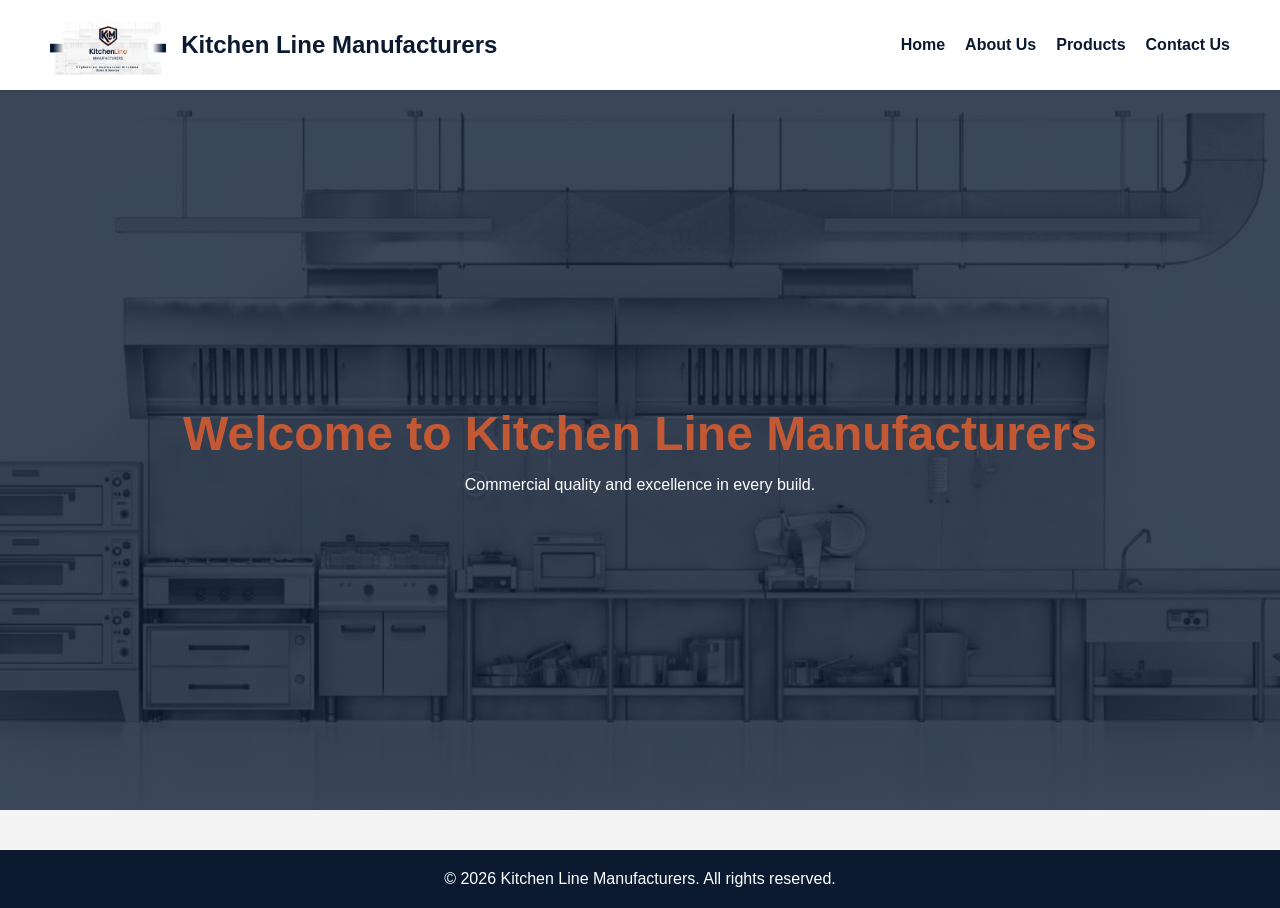
<file: index.html>
<!DOCTYPE html>
<html lang="en">
<head>
    <meta charset="UTF-8">
    <meta name="viewport" content="width=device-width, initial-scale=1.0">
    <title>Kitchen Line Manufacturers | Home</title>
    <!-- Links to your specific CSS folder -->
    <link rel="stylesheet" href="assets/css/style.css">
</head>
<body>

    <!-- NAVIGATION BAR -->
    <header>
        <div class="logo-container">
            <!-- Put your exact logo file name here (e.g., logo.png or logo.jpg) -->
            <img src="assets/images/logo.png" alt="Kitchen Line Logo" class="logo">
            <h2>Kitchen Line Manufacturers</h2>
        </div>
        <nav>
            <ul>
                <li><a href="index.html">Home</a></li>
                <li><a href="about.html">About Us</a></li>
                <!-- Assuming services.html will hold your 75 products -->
                <li><a href="services.html">Products</a></li> 
                <li><a href="contact.html">Contact Us</a></li>
            </ul>
        </nav>
    </header>

    <!-- HERO SECTION (Home Page Main View) -->
    <main>
        <!-- We will apply your background image to this section via style.css -->
        <section class="hero-section">
            <div class="hero-content">
                <h1>Welcome to Kitchen Line Manufacturers</h1>
                <p>Commercial quality and excellence in every build.</p>
            </div>
        </section>
    </main>

    <!-- FOOTER -->
    <footer>
        <p>&copy; 2026 Kitchen Line Manufacturers. All rights reserved.</p>
    </footer>

    <!-- Links to your specific JS folder -->
    <script src="assets/js/script.js"></script>
</body>
</html>
</file>
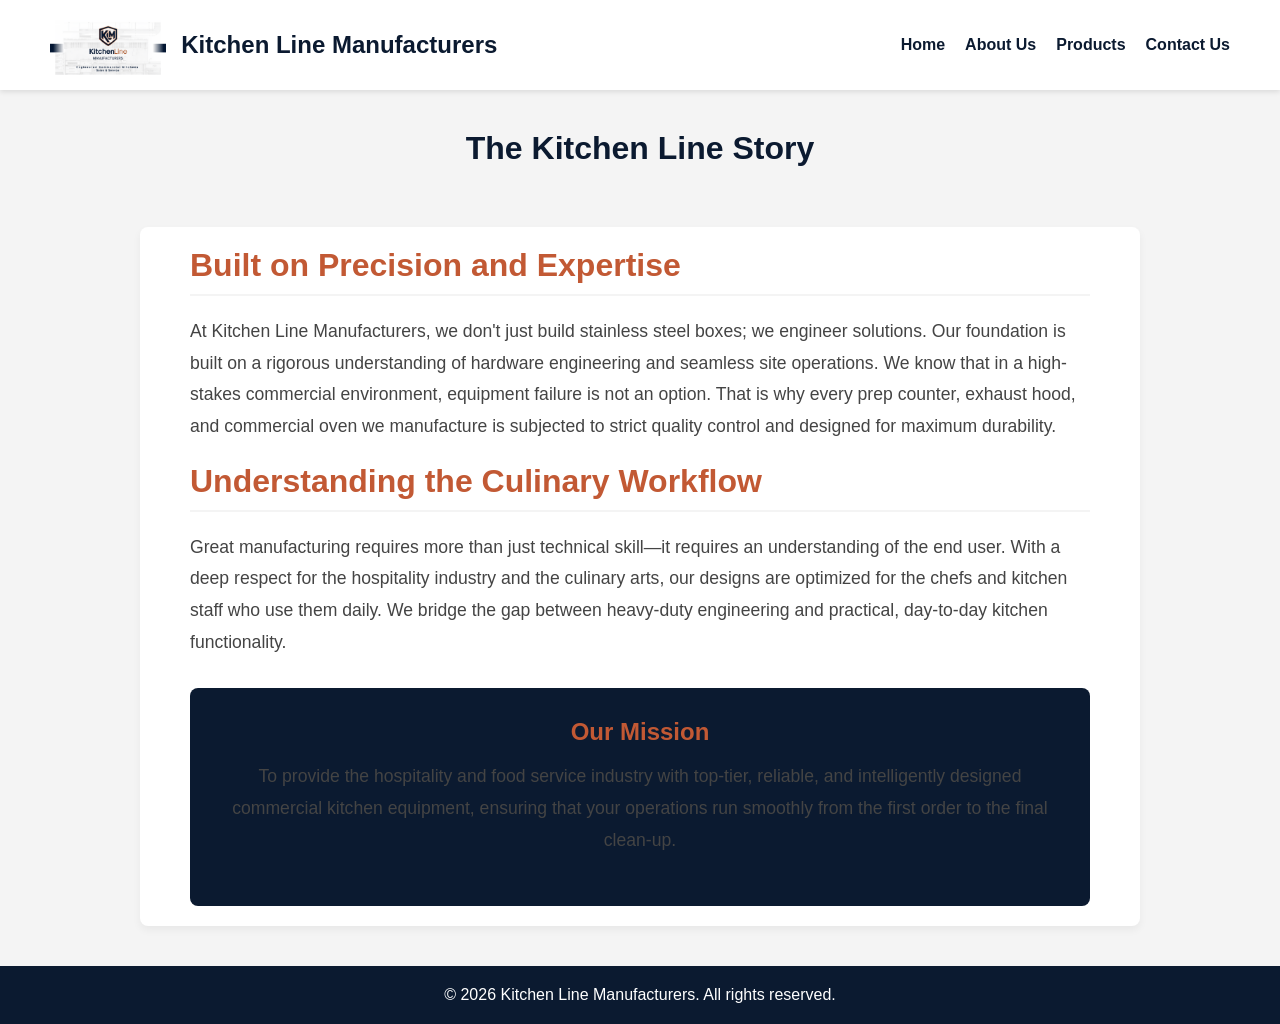
<file: about.html>
<!DOCTYPE html>
<html lang="en">
<head>
    <meta charset="UTF-8">
    <meta name="viewport" content="width=device-width, initial-scale=1.0">
    <title>About Us | Kitchen Line Manufacturers</title>
    <link rel="stylesheet" href="assets/css/style.css">
    
    <!-- Adding a tiny bit of specific CSS just for the About page layout -->
    <style>
        .about-section {
            max-width: 1000px;
            margin: 40px auto;
            padding: 20px 50px;
            background-color: var(--white);
            border-radius: 8px;
            box-shadow: 0 4px 8px rgba(0,0,0,0.05);
        }
        .about-section h2 {
            color: var(--copper);
            margin-bottom: 20px;
            font-size: 2rem;
            border-bottom: 2px solid var(--light-bg);
            padding-bottom: 10px;
        }
        .about-section p {
            line-height: 1.8;
            margin-bottom: 20px;
            font-size: 1.1rem;
            color: #444;
        }
        .mission-box {
            background-color: var(--navy-blue);
            color: var(--white);
            padding: 30px;
            border-radius: 8px;
            margin-top: 30px;
            text-align: center;
        }
        .mission-box h3 {
            color: var(--copper);
            margin-bottom: 15px;
            font-size: 1.5rem;
        }
    </style>
</head>
<body>

    <!-- NAVIGATION BAR -->
    <header>
        <div class="logo-container">
            <img src="assets/images/logo.png" alt="Kitchen Line Logo" class="logo">
            <h2>Kitchen Line Manufacturers</h2>
        </div>
        <nav>
            <ul>
                <li><a href="index.html">Home</a></li>
                <li><a href="about.html">About Us</a></li>
                <li><a href="services.html">Products</a></li> 
                <li><a href="contact.html">Contact Us</a></li>
            </ul>
        </nav>
    </header>

    <main>
        <h1 class="page-title">The Kitchen Line Story</h1>
        
        <div class="about-section">
            <h2>Built on Precision and Expertise</h2>
            <p>At Kitchen Line Manufacturers, we don't just build stainless steel boxes; we engineer solutions. Our foundation is built on a rigorous understanding of hardware engineering and seamless site operations. We know that in a high-stakes commercial environment, equipment failure is not an option. That is why every prep counter, exhaust hood, and commercial oven we manufacture is subjected to strict quality control and designed for maximum durability.</p>
            
            <h2>Understanding the Culinary Workflow</h2>
            <p>Great manufacturing requires more than just technical skill—it requires an understanding of the end user. With a deep respect for the hospitality industry and the culinary arts, our designs are optimized for the chefs and kitchen staff who use them daily. We bridge the gap between heavy-duty engineering and practical, day-to-day kitchen functionality.</p>

            <div class="mission-box">
                <h3>Our Mission</h3>
                <p>To provide the hospitality and food service industry with top-tier, reliable, and intelligently designed commercial kitchen equipment, ensuring that your operations run smoothly from the first order to the final clean-up.</p>
            </div>
        </div>
    </main>

    <!-- FOOTER -->
    <footer>
        <p>&copy; 2026 Kitchen Line Manufacturers. All rights reserved.</p>
    </footer>

    <script src="assets/js/script.js"></script>
</body>
</html>
</file>
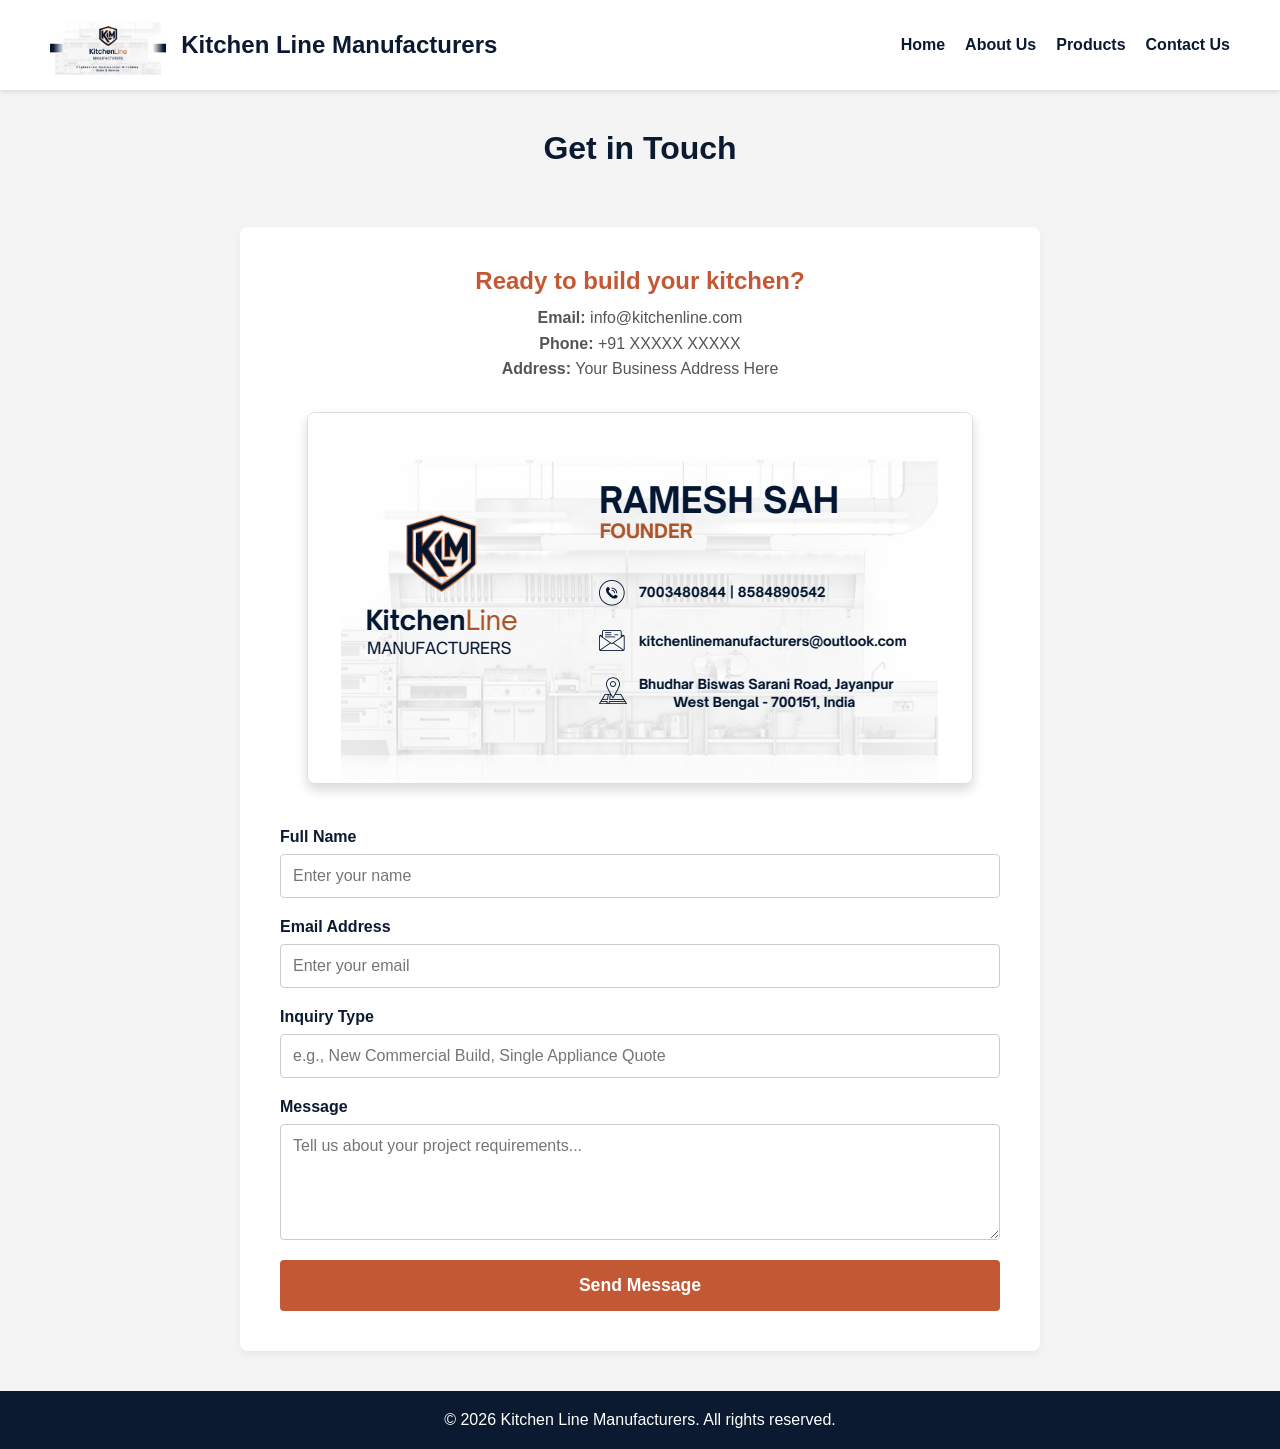
<file: contact.html>
<!DOCTYPE html>
<html lang="en">
<head>
    <meta charset="UTF-8">
    <meta name="viewport" content="width=device-width, initial-scale=1.0">
    <title>Contact Us | Kitchen Line Manufacturers</title>
    <link rel="stylesheet" href="assets/css/style.css">
    
    <!-- Specific CSS for the Contact Form layout -->
    <style>
        .contact-container {
            max-width: 800px;
            margin: 40px auto;
            padding: 40px;
            background-color: var(--white);
            border-radius: 8px;
            box-shadow: 0 4px 8px rgba(0,0,0,0.05);
        }
        .contact-info {
            text-align: center;
            margin-bottom: 40px;
        }
        .contact-info h2 {
            color: var(--copper);
            margin-bottom: 10px;
        }
        .contact-info p {
            color: #555;
            line-height: 1.6;
        }
        .form-group {
            margin-bottom: 20px;
        }
        .form-group label {
            display: block;
            margin-bottom: 8px;
            color: var(--navy-blue);
            font-weight: 600;
        }
        .form-group input, .form-group textarea {
            width: 100%;
            padding: 12px;
            border: 1px solid #ccc;
            border-radius: 4px;
            font-family: inherit;
            font-size: 1rem;
        }
        .form-group textarea {
            resize: vertical;
        }
        .submit-btn {
            background-color: var(--copper);
            color: var(--white);
            padding: 15px;
            border: none;
            border-radius: 4px;
            cursor: pointer;
            font-size: 1.1rem;
            font-weight: bold;
            width: 100%;
            transition: background-color 0.3s ease;
        }
        .submit-btn:hover {
            background-color: #a04526;
        }
    </style>
</head>
<body>

    <!-- NAVIGATION BAR -->
    <header>
        <div class="logo-container">
            <img src="assets/images/logo.png" alt="Kitchen Line Logo" class="logo">
            <h2>Kitchen Line Manufacturers</h2>
        </div>
        <nav>
            <ul>
                <li><a href="index.html">Home</a></li>
                <li><a href="about.html">About Us</a></li>
                <li><a href="services.html">Products</a></li> 
                <li><a href="contact.html">Contact Us</a></li>
            </ul>
        </nav>
    </header>

    <main>
        <h1 class="page-title">Get in Touch</h1>
        
        <div class="contact-container">
<!-- Contact Information -->
            <div class="contact-info">
                <h2>Ready to build your kitchen?</h2>
                <p><strong>Email:</strong> info@kitchenline.com</p>
                <p><strong>Phone:</strong> +91 XXXXX XXXXX</p>
                <p><strong>Address:</strong> Your Business Address Here</p>
                
                <!-- Visiting Card Image added here -->
                <div class="visiting-card-container">
                    <img src="assets/images/contactinfo.png" alt="Kitchen Line Visiting Card" class="visiting-card-img">
                </div>
            </div>
            <!-- Contact Form -->
            <form action="#" method="POST">
                <div class="form-group">
                    <label for="name">Full Name</label>
                    <input type="text" id="name" name="name" placeholder="Enter your name" required>
                </div>
                
                <div class="form-group">
                    <label for="email">Email Address</label>
                    <input type="email" id="email" name="email" placeholder="Enter your email" required>
                </div>

                <div class="form-group">
                    <label for="subject">Inquiry Type</label>
                    <input type="text" id="subject" name="subject" placeholder="e.g., New Commercial Build, Single Appliance Quote">
                </div>

                <div class="form-group">
                    <label for="message">Message</label>
                    <textarea id="message" name="message" rows="5" placeholder="Tell us about your project requirements..." required></textarea>
                </div>

                <button type="submit" class="submit-btn">Send Message</button>
            </form>
        </div>
    </main>

    <!-- FOOTER -->
    <footer>
        <p>&copy; 2026 Kitchen Line Manufacturers. All rights reserved.</p>
    </footer>

    <script src="assets/js/script.js"></script>
</body>
</html>
</file>
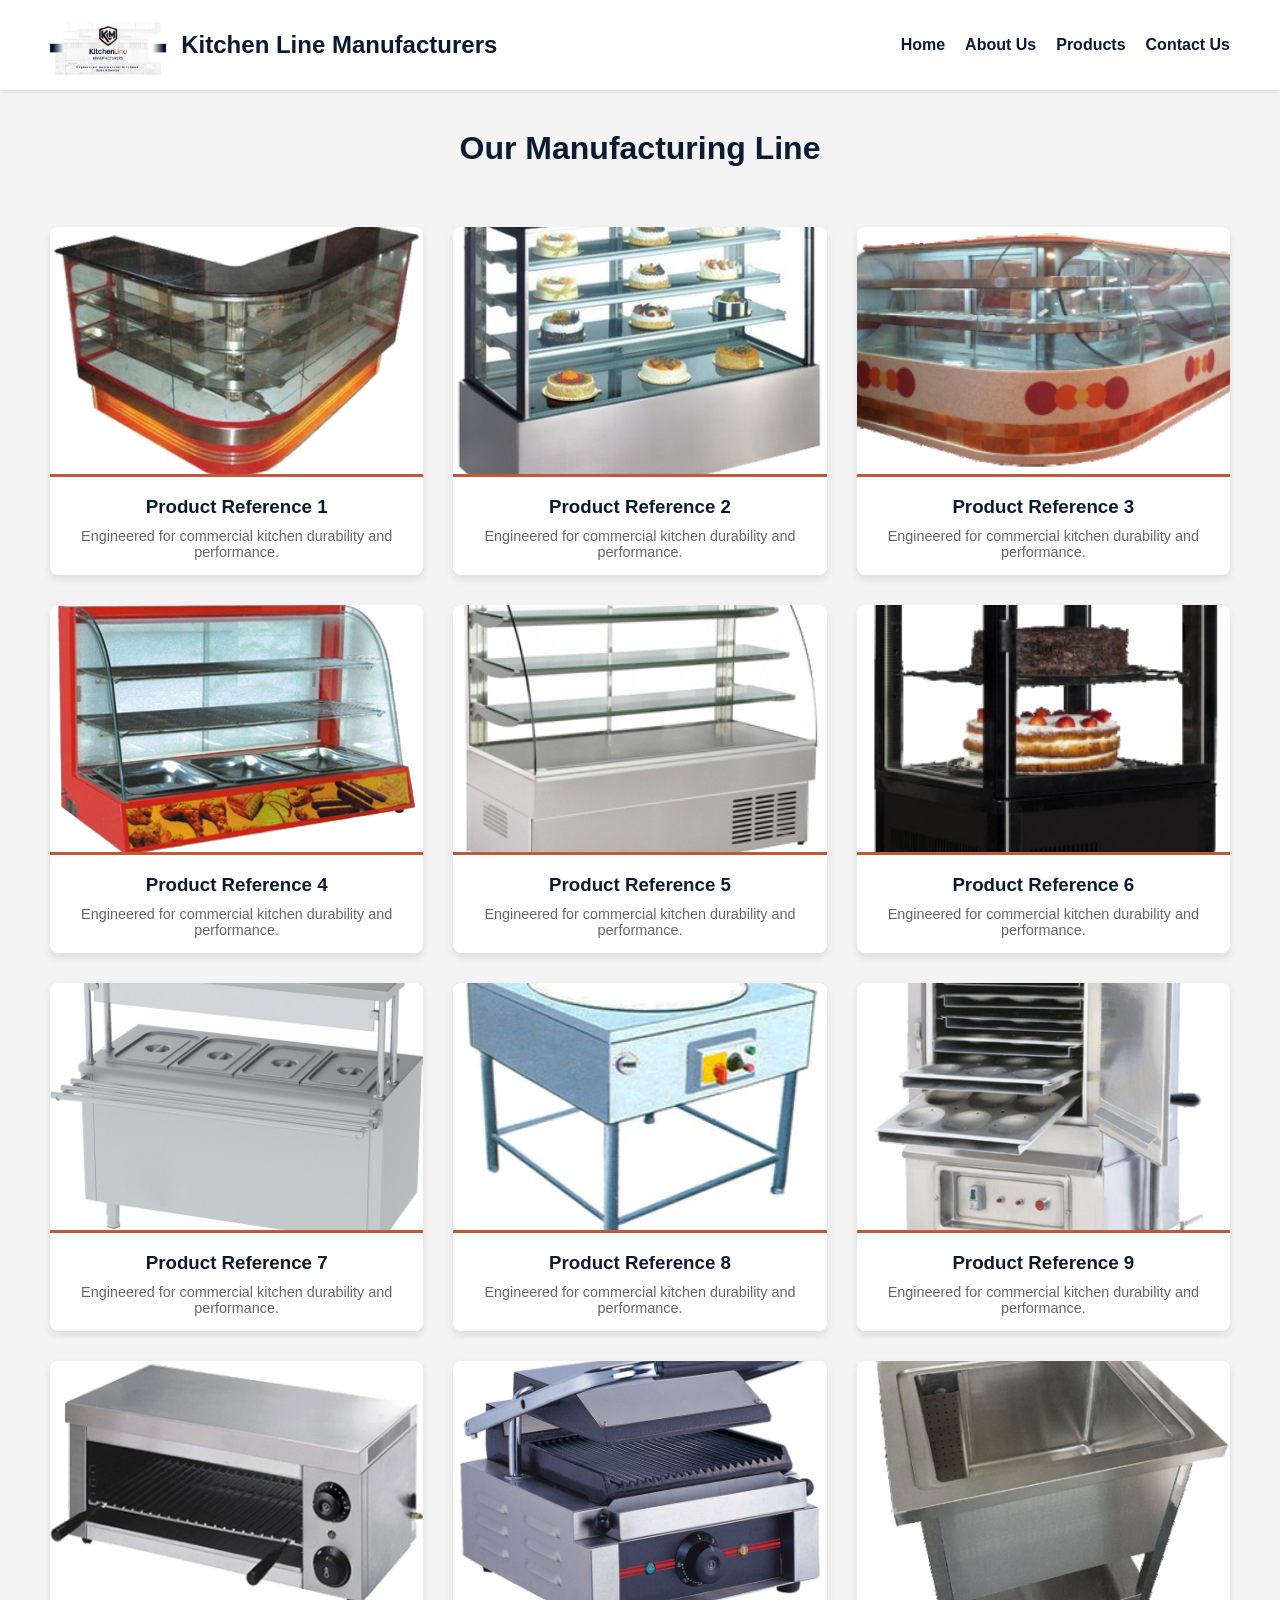
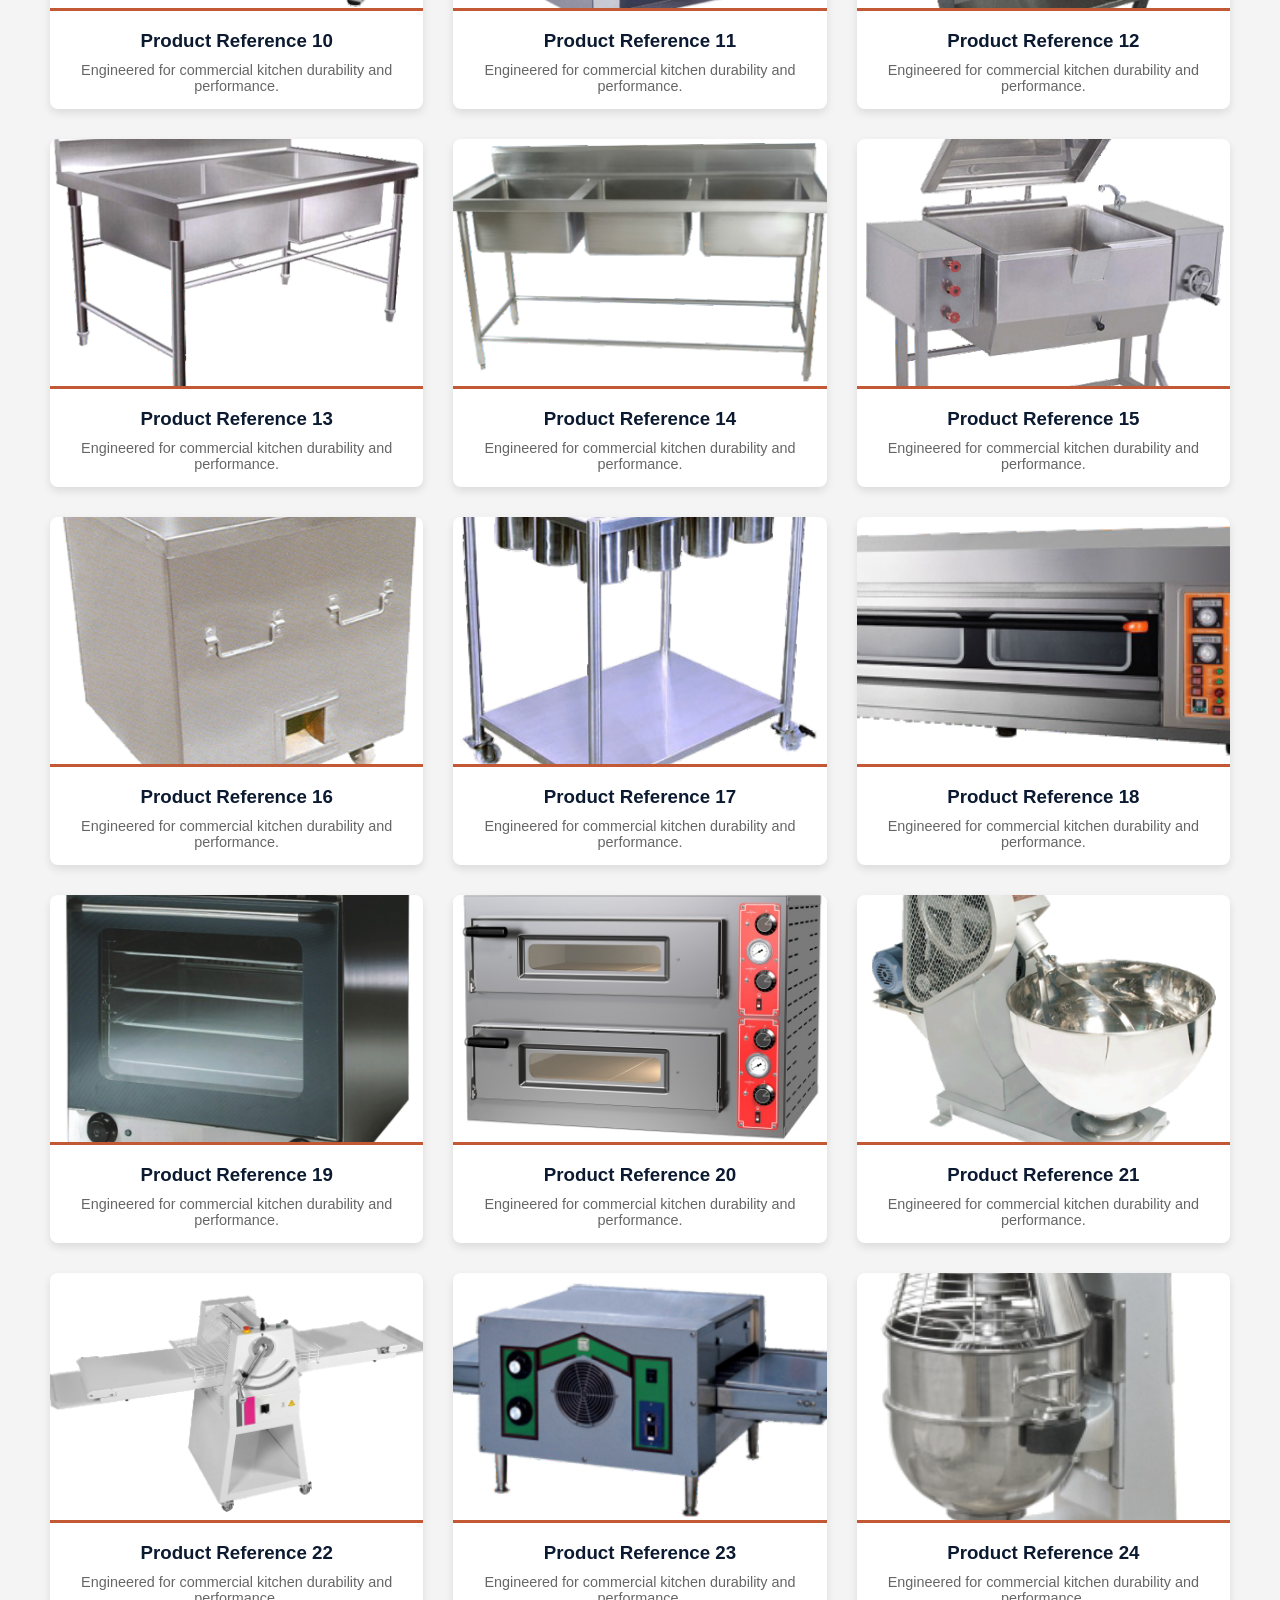
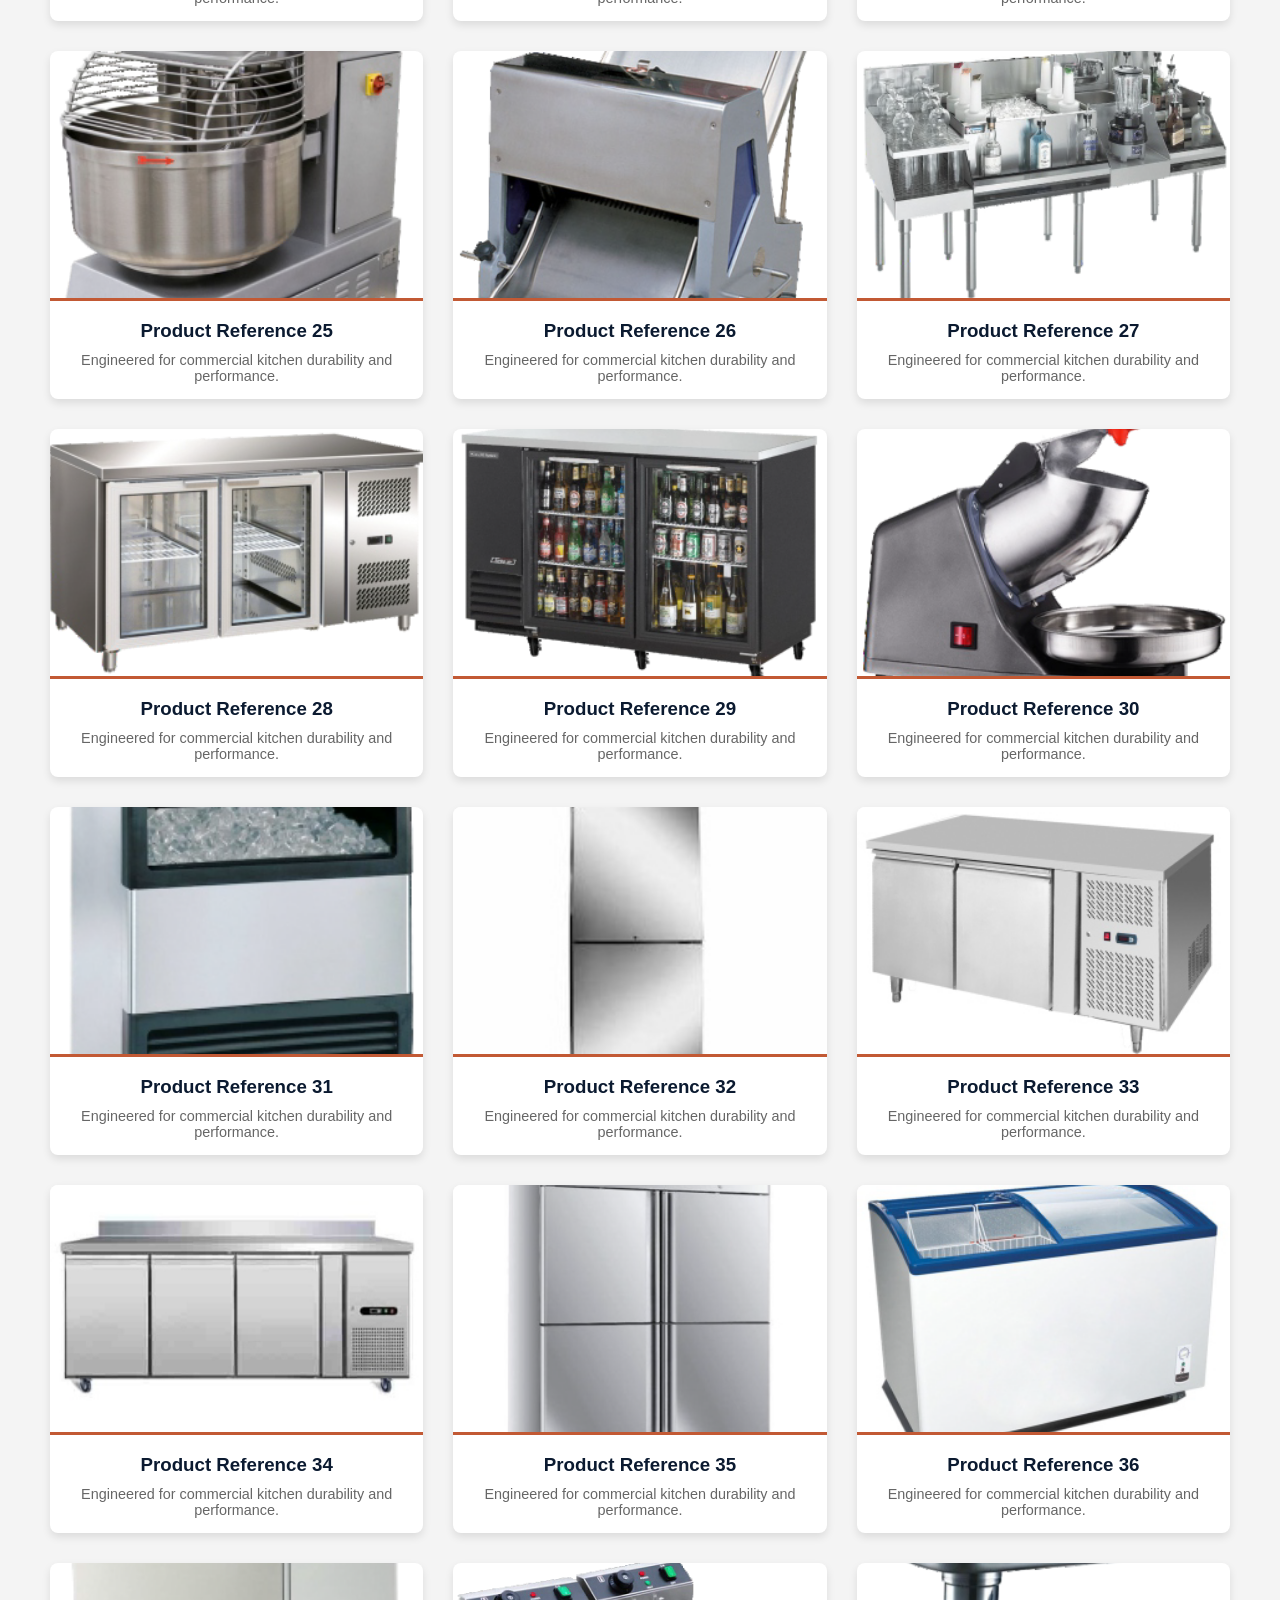
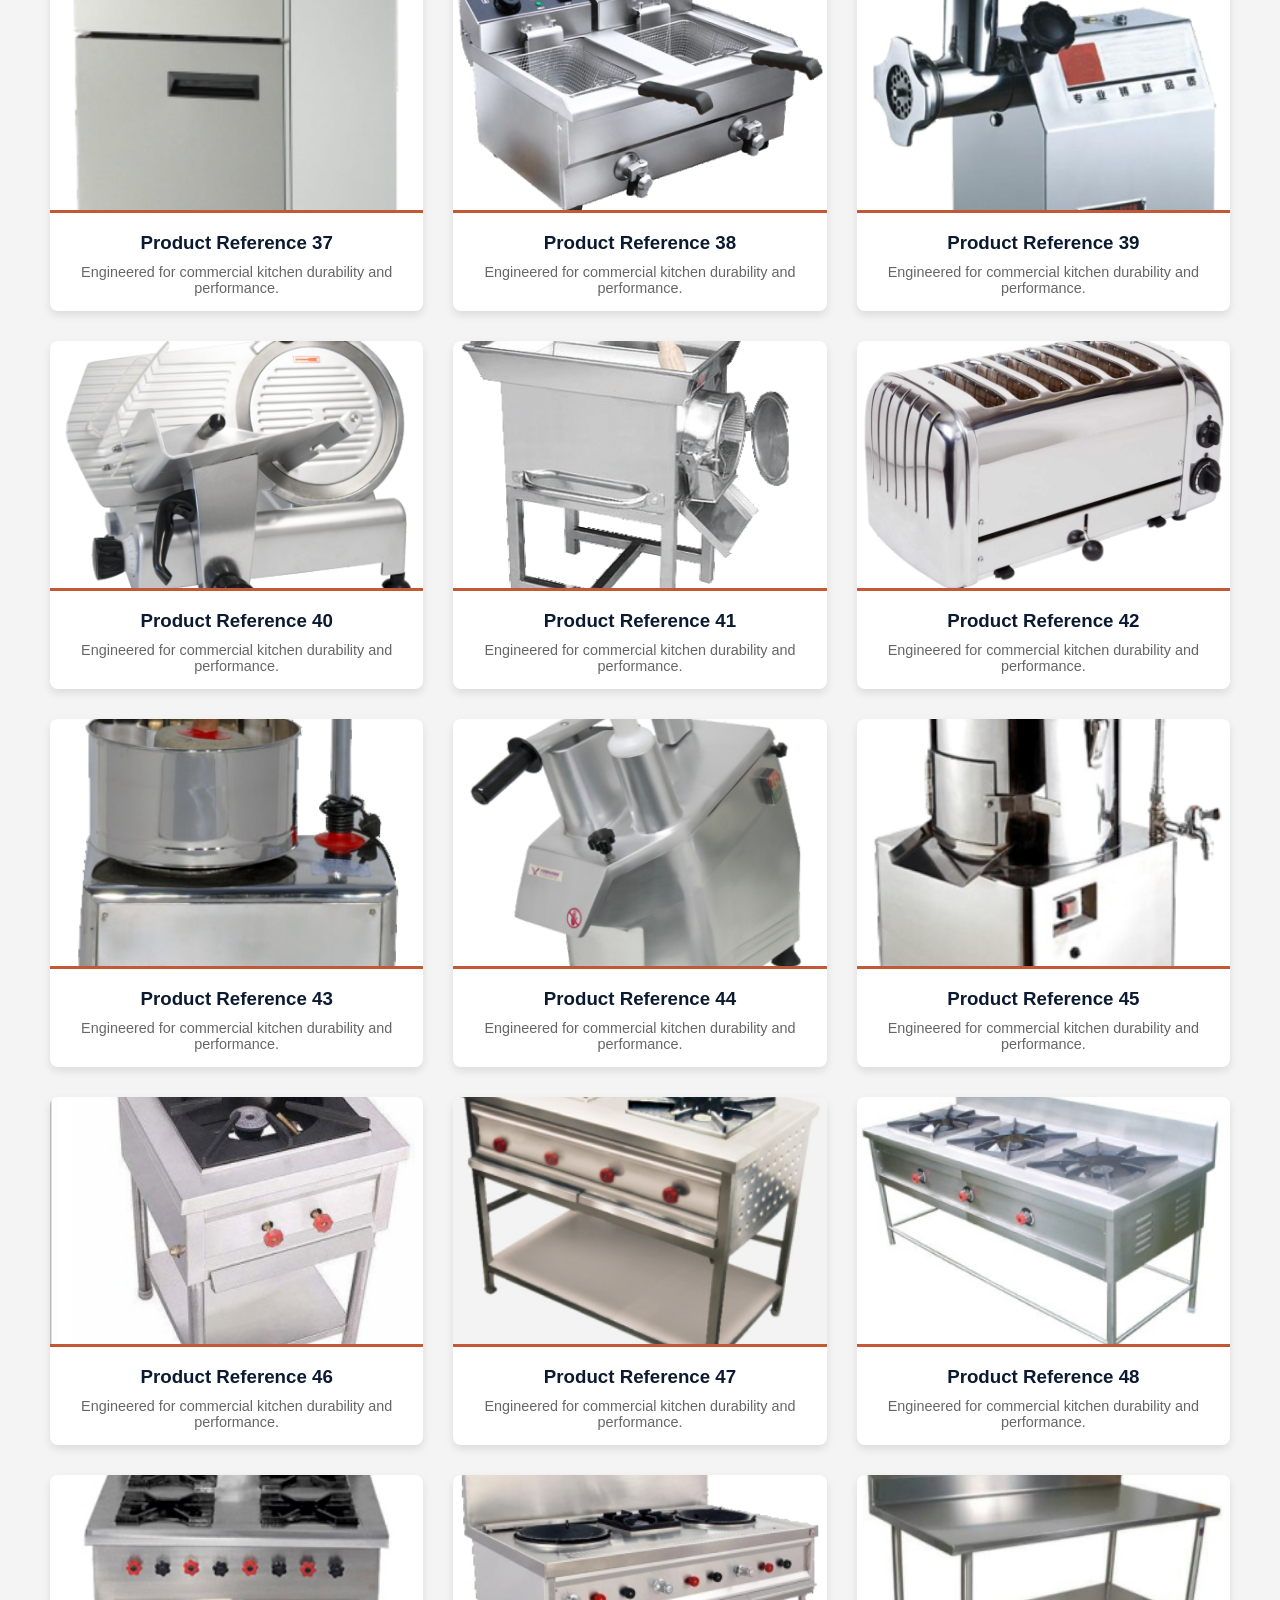
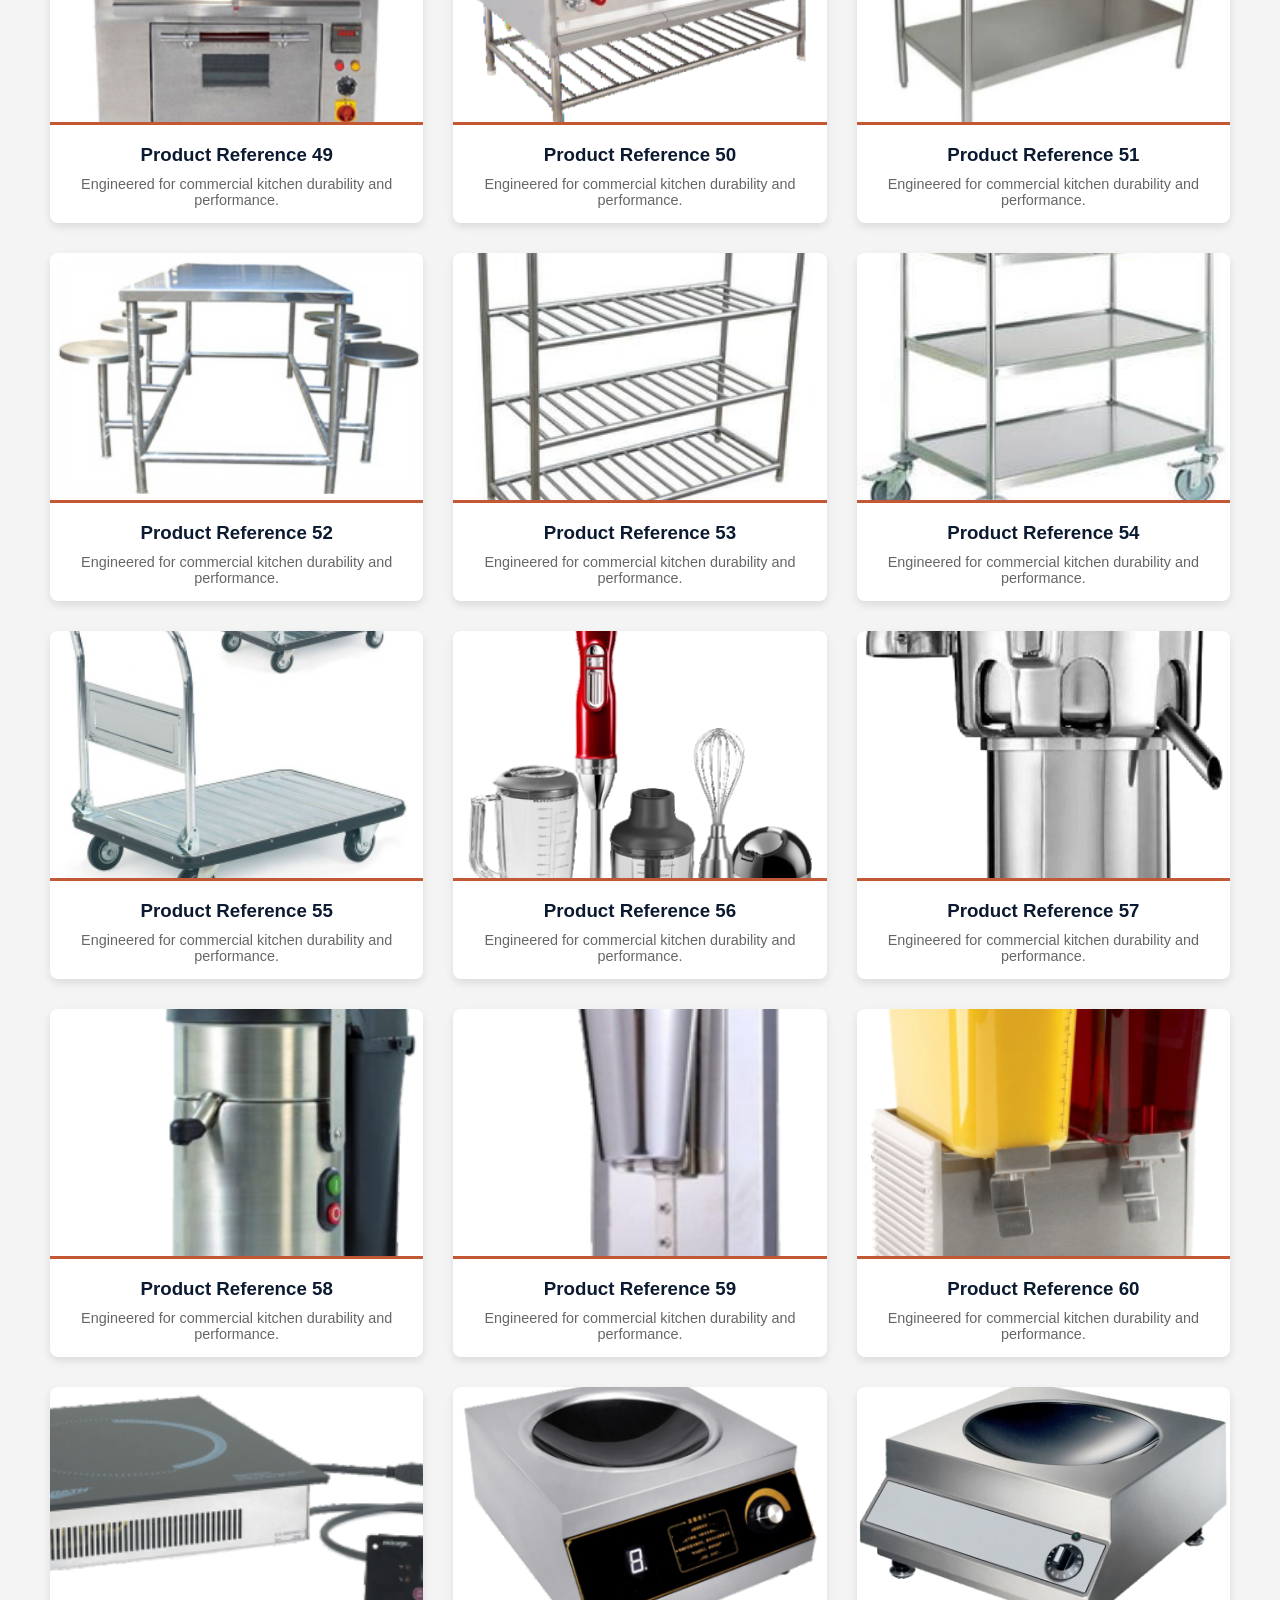
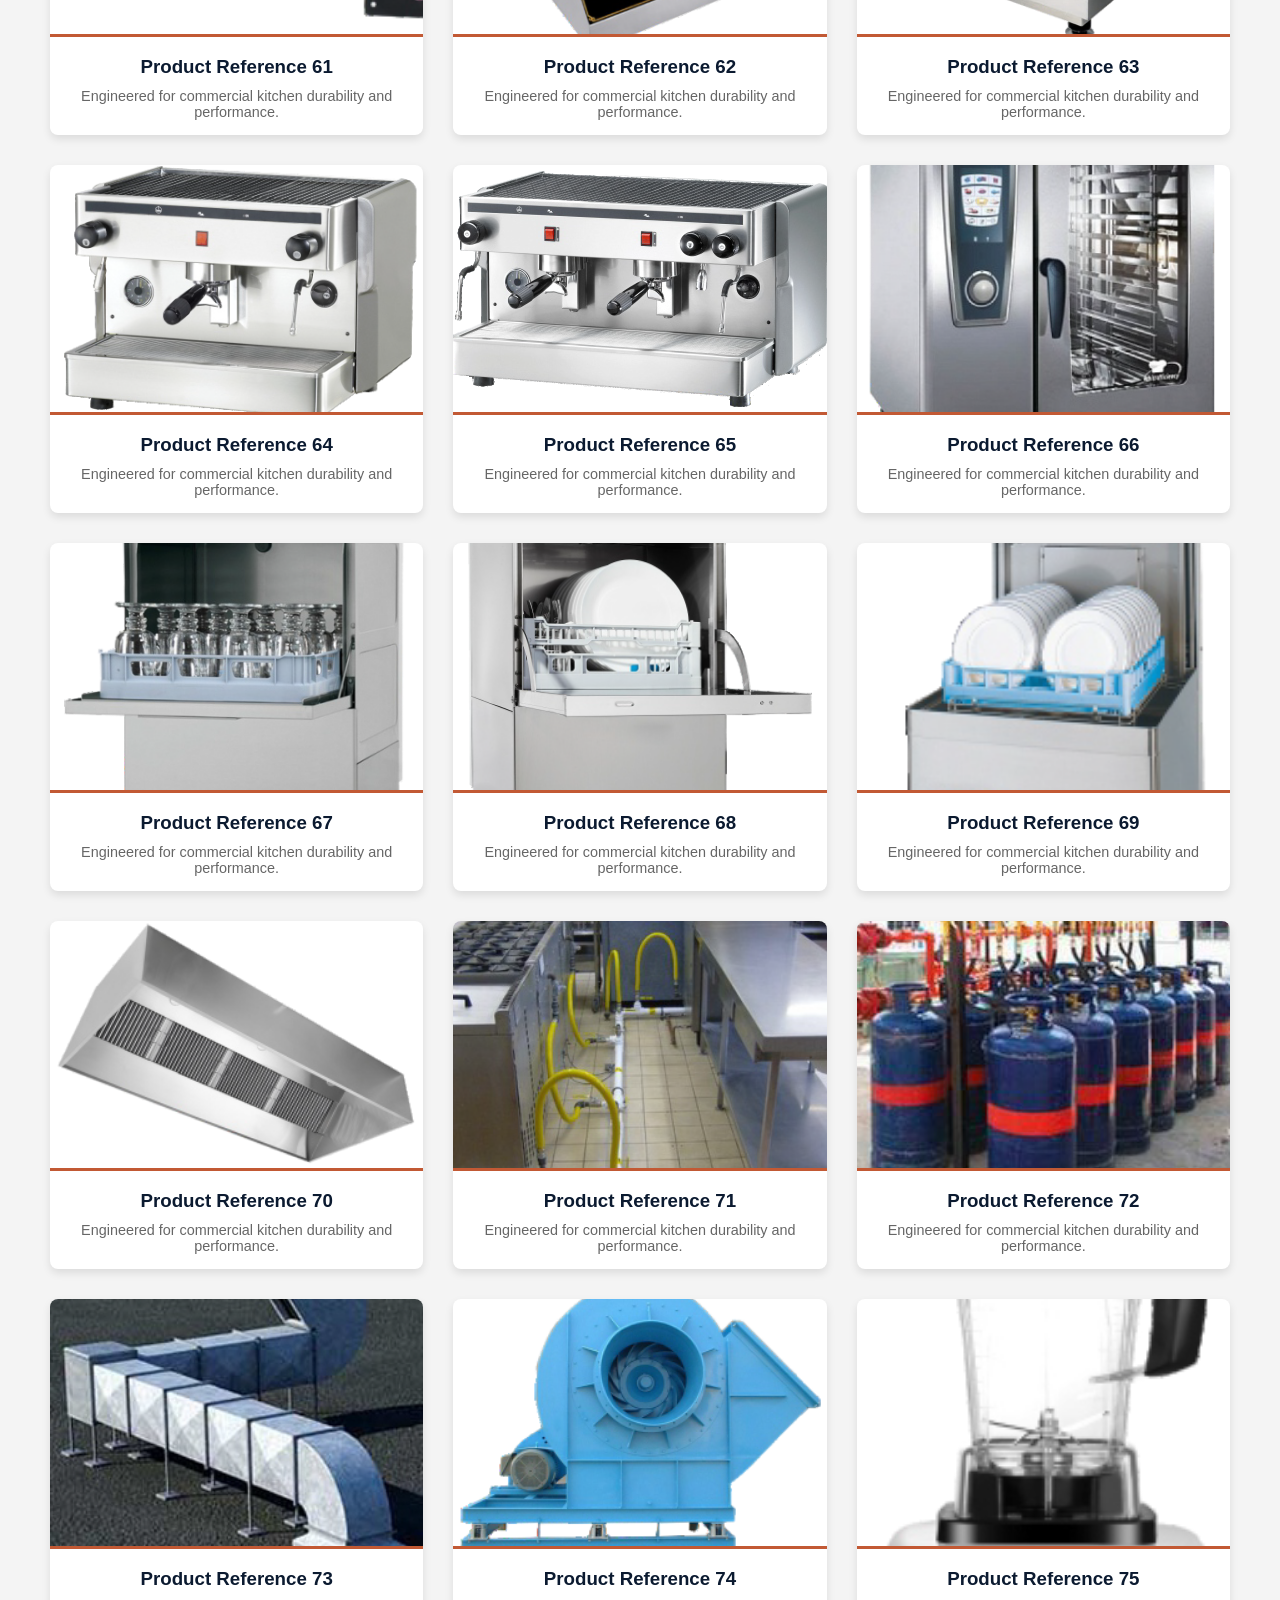
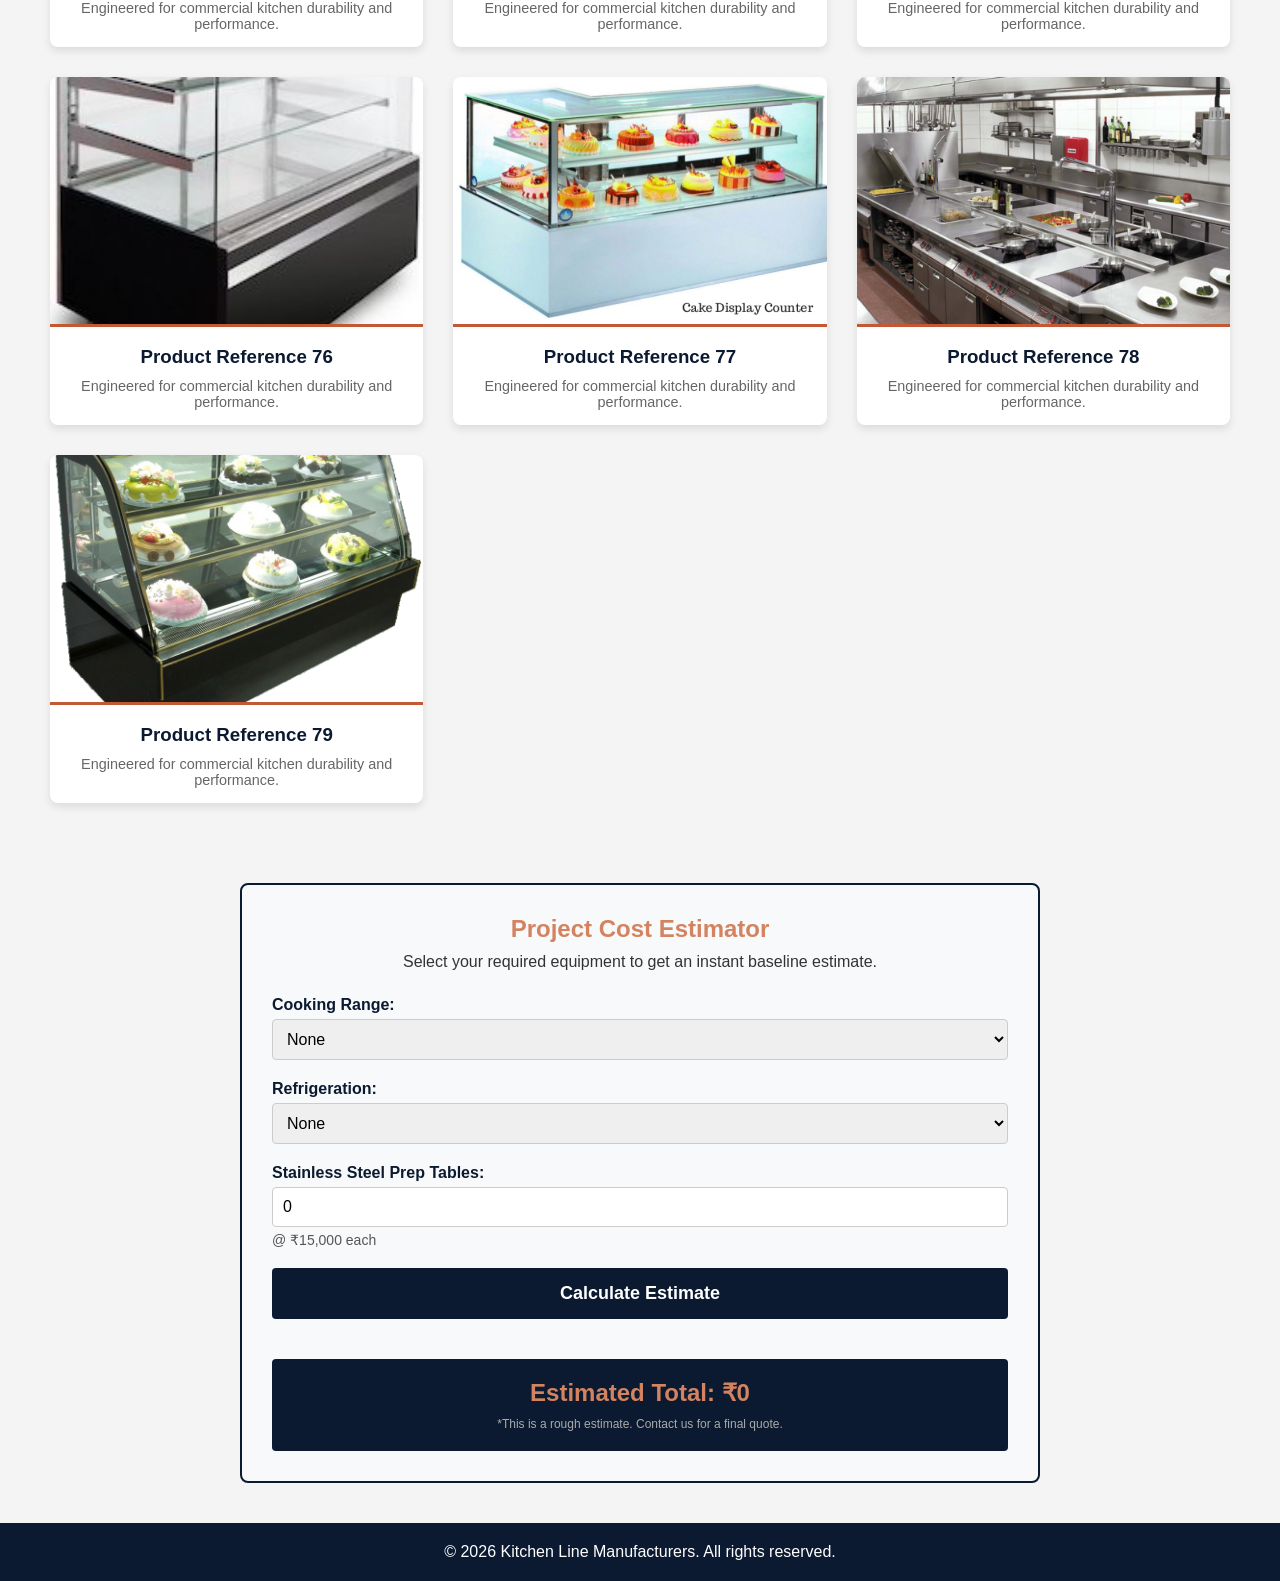
<file: services.html>
<!DOCTYPE html>
<html lang="en">
<head>
    <meta charset="UTF-8">
    <meta name="viewport" content="width=device-width, initial-scale=1.0">
    <title>Products | Kitchen Line Manufacturers</title>
    <link rel="stylesheet" href="assets/css/style.css">
</head>
<body>

    <!-- NAVIGATION BAR -->
    <header>
        <div class="logo-container">
            <img src="assets/images/logo.png" alt="Kitchen Line Logo" class="logo">
            <h2>Kitchen Line Manufacturers</h2>
        </div>
        <nav>
            <ul>
                <li><a href="index.html">Home</a></li>
                <li><a href="about.html">About Us</a></li>
                <li><a href="services.html">Products</a></li> 
                <li><a href="contact.html">Contact Us</a></li>
            </ul>
        </nav>
    </header>

    <main>
        <h1 class="page-title">Our Manufacturing Line</h1>
        
        <!-- PRODUCT GRID (Empty because JavaScript will fill it) -->
        <div class="product-grid" id="product-grid">
            <!-- The 79 products will automatically load right here -->
        </div>
    </main>
<!-- COST ESTIMATOR SECTION -->
<section class="estimator-section">
    <h2>Project Cost Estimator</h2>
    <p>Select your required equipment to get an instant baseline estimate.</p>
    
    <div class="estimator-form">
        <div class="form-group">
            <label for="cooking-range">Cooking Range:</label>
            <select id="cooking-range">
                <option value="0">None</option>
                <option value="120000">4-Burner Gas Range (₹1,20,000)</option>
                <option value="180000">6-Burner Gas Range (₹1,80,000)</option>
            </select>
        </div>

        <div class="form-group">
            <label for="refrigeration">Refrigeration:</label>
            <select id="refrigeration">
                <option value="0">None</option>
                <option value="85000">Single Door Undercounter (₹85,000)</option>
                <option value="150000">Double Door Vertical (₹1,50,000)</option>
            </select>
        </div>

        <div class="form-group">
            <label for="prep-table">Stainless Steel Prep Tables:</label>
            <input type="number" id="prep-table" min="0" value="0" placeholder="Qty">
            <span class="price-note">@ ₹15,000 each</span>
        </div>

        <button id="calculate-btn">Calculate Estimate</button>

        <div id="estimate-result" class="result-box">
            <h3>Estimated Total: <span id="total-cost">₹0</span></h3>
            <p class="disclaimer">*This is a rough estimate. Contact us for a final quote.</p>
        </div>
    </div>
</section>
    <!-- FOOTER -->
    <footer>
        <p>&copy; 2026 Kitchen Line Manufacturers. All rights reserved.</p>
    </footer>

    <!-- This links to your JavaScript file -->
    <script src="assets/js/script.js"></script>
</body>
</html>
</file>
<file: assets/css/style.css>
/* --- COLOR PALETTE & RESET --- */
:root {
    --navy-blue: #0b1a30;
    --copper: #c25934;
    --light-bg: #f4f4f4;
    --white: #ffffff;
    --dark-text: #333333;
}

* {
    margin: 0;
    padding: 0;
    box-sizing: border-box;
    font-family: 'Segoe UI', Tahoma, Geneva, Verdana, sans-serif;
}

body {
    background-color: var(--light-bg);
    color: var(--dark-text);
}

/* --- NAVIGATION BAR --- */
header {
    background-color: var(--white);
    display: flex;
    justify-content: space-between;
    align-items: center;
    padding: 15px 50px;
    box-shadow: 0 2px 5px rgba(0,0,0,0.1);
    position: sticky;
    top: 0;
    z-index: 100;
}

.logo-container {
    display: flex;
    align-items: center;
    gap: 15px;
}

.logo {
    height: 60px; /* Adjust this if your logo looks too big or small */
}

.logo-container h2 {
    color: var(--navy-blue);
    font-size: 1.5rem;
}

nav ul {
    list-style: none;
    display: flex;
    gap: 20px;
}

nav a {
    text-decoration: none;
    color: var(--navy-blue);
    font-weight: 600;
    transition: color 0.3s ease;
}

nav a:hover {
    color: var(--copper);
}

/* --- HERO SECTION (For index.html) --- */
.hero-section {
    /* This links directly to your background image */
    background: linear-gradient(rgba(11, 26, 48, 0.8), rgba(11, 26, 48, 0.8)), url('../images/background.png') center/cover;
    height: 80vh;
    display: flex;
    justify-content: center;
    align-items: center;
    text-align: center;
    color: var(--white);
    padding: 20px;
}

.hero-content h1 {
    font-size: 3rem;
    margin-bottom: 15px;
    color: var(--copper);
}

/* --- PRODUCT GRID (For services.html) --- */
.page-title {
    text-align: center;
    padding: 40px 20px 20px;
    color: var(--navy-blue);
}

.product-grid {
    display: grid;
    /* This automatically creates columns that fit the screen */
    grid-template-columns: repeat(auto-fit, minmax(280px, 1fr));
    gap: 30px;
    padding: 40px 50px;
    max-width: 1400px;
    margin: 0 auto;
}

.product-card {
    background-color: var(--white);
    border-radius: 8px;
    overflow: hidden;
    box-shadow: 0 4px 8px rgba(0,0,0,0.1);
    transition: transform 0.3s ease;
}

.product-card:hover {
    transform: translateY(-5px);
}

.product-card img {
    width: 100%;
    height: 250px;
    object-fit: cover;
    border-bottom: 3px solid var(--copper);
}

.product-info {
    padding: 15px;
    text-align: center;
}

.product-info h3 {
    color: var(--navy-blue);
    margin-bottom: 10px;
}

.product-info p {
    font-size: 0.9rem;
    color: #666;
}

/* --- FOOTER --- */
footer {
    background-color: var(--navy-blue);
    color: var(--white);
    text-align: center;
    padding: 20px;
    margin-top: 40px;
}
/* --- ESTIMATOR STYLES --- */
.estimator-section {
    max-width: 800px;
    margin: 40px auto;
    padding: 30px;
    background-color: #f8f9fa;
    border: 2px solid #0b1a30;
    border-radius: 8px;
    text-align: center;
}

.estimator-section h2 {
    color: #d3835f; /* Copper */
    margin-bottom: 10px;
}

.estimator-form {
    display: flex;
    flex-direction: column;
    gap: 20px;
    margin-top: 25px;
    text-align: left;
}

.form-group {
    display: flex;
    flex-direction: column;
}

.form-group label {
    font-weight: bold;
    color: #0b1a30; /* Navy Blue */
    margin-bottom: 5px;
}

.form-group select, .form-group input {
    padding: 10px;
    border: 1px solid #ccc;
    border-radius: 4px;
    font-size: 16px;
}

.price-note {
    font-size: 14px;
    color: #555;
    margin-top: 5px;
}

#calculate-btn {
    background-color: #0b1a30;
    color: white;
    padding: 15px;
    border: none;
    border-radius: 4px;
    font-size: 18px;
    cursor: pointer;
    transition: background-color 0.3s ease;
    font-weight: bold;
}

#calculate-btn:hover {
    background-color: #d3835f;
}

.result-box {
    margin-top: 20px;
    padding: 20px;
    background-color: #0b1a30;
    color: white;
    border-radius: 4px;
    text-align: center;
    transition: background-color 0.3s ease;
}

.result-box h3 {
    margin: 0;
    font-size: 24px;
    color: #d3835f;
}

.disclaimer {
    font-size: 12px;
    color: #aaa;
    margin-top: 10px;
}
/* --- VISITING CARD STYLES --- */
        .visiting-card-container {
            margin-top: 30px;
            text-align: center;
        }
        
        .visiting-card-img {
            max-width: 100%;
            height: auto;
            border-radius: 8px; /* Softens the corners slightly */
            box-shadow: 0 6px 12px rgba(0,0,0,0.15); /* Adds a professional drop shadow */
            border: 1px solid #ddd;
        }
</file>
